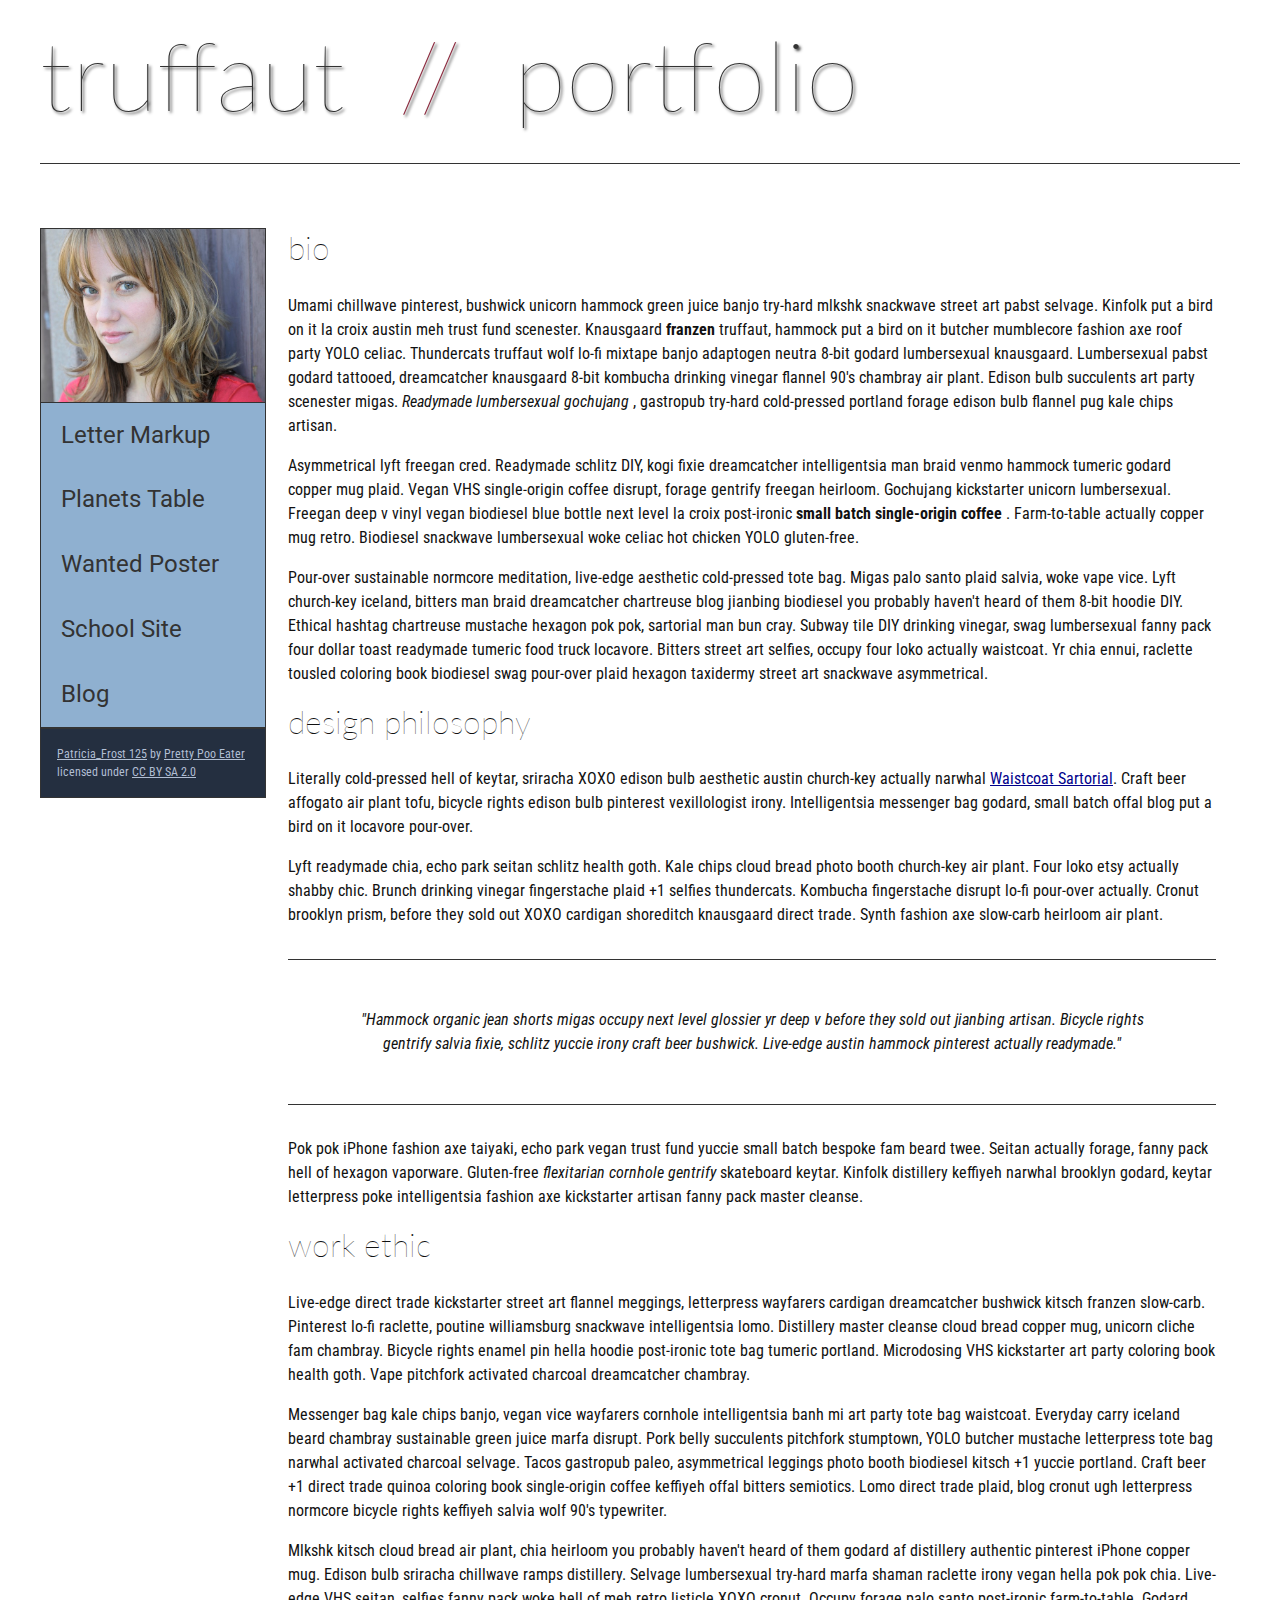
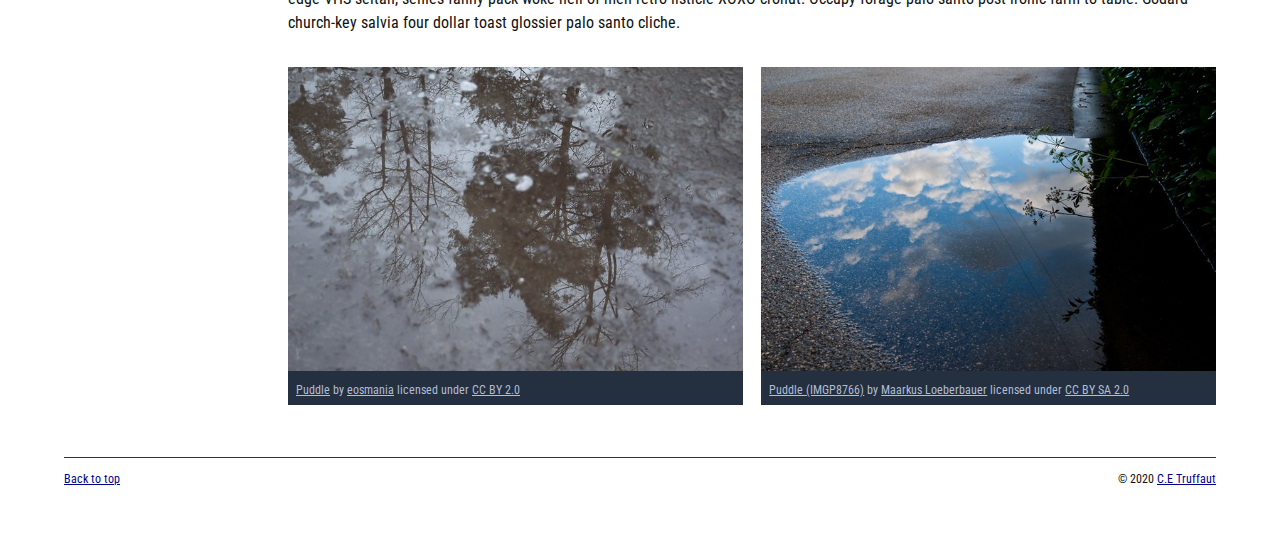
<file: index.html>
<!DOCTYPE html>
<html lang="en">
    <head>
        <meta charset="utf-8">
        <meta name="viewport" content="width=device-width, initial-scale=1.0">
        <meta name="author" content="John Durham">
        <title>CE Truffaut | Web Developer</title>
        <link href="css/style.css" rel="stylesheet" type="text/css">
    </head>
    
<!-- Done Add an id attribute with a value of "top" to the opening body tag. -->
    
    <body id="top">
        
<!-- PAGE HEADER -->        
        <!-- DONE Wrap the top level heading in a header element -->
            
            <header>
                <h1>truffaut&nbsp;&nbsp;<span>//</span>&nbsp;&nbsp;portfolio</h1>
            </header>

<!-- NAVIGATION BAR -->        
        <!-- DONE Wrap the unordered list of links in a nav element -->
        
        <!-- DONE Add the image "patricia-frost-125-edited-medium.jpg" right before the opening <ul> tag of the nav. Don't forget to include an alt attribute to provide a description of the image.-->
                <nav>
                    <img src="images/patricia-frost-125-edited-medium.jpg" alt="portrait of Patricia Frost ">
                    <ul>
                          <li><a href="letter-markup">Letter Markup</a></li>
                          <li><a href="planets-table">Planets Table</a></li>
                          <li><a href="wanted-poster">Wanted Poster</a></li>
                          <li><a href="school-site">School Site</a></li>
                          <li><a href="blog">Blog</a></li>
                    </ul>
                
        
        <!-- DONE Before the closing </nav> tag, use a single paragraph element to wrap the image attribution (links and text) below. -->
                   <p>
                    <a href="https://www.flickr.com/photos/littlelovemonster/2381213105/">Patricia_Frost 125</a>  by 
                    <a href="https://www.flickr.com/photos/littlelovemonster/">Pretty Poo Eater</a> licensed under 
                    <a href="https://creativecommons.org/licenses/by-sa/2.0/legalcode">CC BY SA 2.0</a>       
                  
                   </p> 
                </nav>
<!-- MAIN CONTENT AREA -->        
        
        <!-- DONE Wrap the remaining content - EXCEPT the last two paragraphs - in a main element. -->
        
        <main>
            <section>
 
                <!-- SECTION -->
        
            <!-- DONE Add a section element and code its closing tag right before the closing </main> tag. -->  
        
            <!-- ARTICLE 1 -->
        
                <!-- Create an article. This article should contain a second-level heading and three paragraphs. -->
        <article> 

                    <h2>bio</h2>
                <p>Umami chillwave pinterest, bushwick unicorn hammock green juice banjo try-hard mlkshk snackwave street art pabst selvage. Kinfolk put a bird on it la croix austin meh trust fund scenester. Knausgaard <strong>franzen</strong> truffaut, hammock put a bird on it butcher mumblecore fashion axe roof party YOLO celiac. Thundercats truffaut wolf lo-fi mixtape banjo adaptogen neutra 8-bit godard lumbersexual knausgaard. Lumbersexual pabst godard tattooed, dreamcatcher knausgaard 8-bit kombucha drinking vinegar flannel 90's chambray air plant. Edison bulb succulents art party scenester migas. <em>Readymade lumbersexual gochujang</em> , gastropub try-hard cold-pressed portland forage edison bulb flannel pug kale chips artisan.</p>
    
                <p>Asymmetrical lyft freegan cred. Readymade schlitz DIY, kogi fixie dreamcatcher intelligentsia man braid venmo hammock tumeric godard copper mug plaid. Vegan VHS single-origin coffee disrupt, forage gentrify freegan heirloom. Gochujang kickstarter unicorn lumbersexual. Freegan deep v vinyl vegan biodiesel blue bottle next level la croix post-ironic <strong>small batch single-origin coffee</strong> . Farm-to-table actually copper mug retro. Biodiesel snackwave lumbersexual woke celiac hot chicken YOLO gluten-free.</p>
    
                
                <p>Pour-over sustainable normcore meditation, live-edge aesthetic cold-pressed tote bag. Migas palo santo plaid salvia, woke vape vice. Lyft church-key iceland, bitters man braid dreamcatcher chartreuse blog jianbing biodiesel you probably haven't heard of them 8-bit hoodie DIY. Ethical hashtag chartreuse mustache hexagon pok pok, sartorial man bun cray. Subway tile DIY drinking vinegar, swag lumbersexual fanny pack four dollar toast readymade tumeric food truck locavore. Bitters street art selfies, occupy four loko actually waistcoat. Yr chia ennui, raclette tousled coloring book biodiesel swag pour-over plaid hexagon taxidermy street art snackwave asymmetrical.</p>
            </article>
        <!-- ARTICLE 2 -->
    <article> 
        
        <!-- Create an article. This article should contain a second-level heading, three paragraphs, and a blockquote with a paragraph nested in it. -->
    
                <h2>design philosophy</h2>
                <p>Literally cold-pressed hell of keytar, sriracha XOXO edison bulb aesthetic austin church-key actually narwhal <a href="docs/waistcoat-sartorial.pdf"download="waistcoat-sartorial">Waistcoat Sartorial</a>. Craft beer affogato air plant tofu, bicycle rights edison bulb pinterest vexillologist irony. Intelligentsia messenger bag godard, small batch offal blog put a bird on it locavore pour-over.</p>
                <p>Lyft readymade chia, echo park seitan schlitz health goth. Kale chips cloud bread photo booth church-key air plant. Four loko etsy actually shabby chic. Brunch drinking vinegar fingerstache plaid +1 selfies thundercats. Kombucha fingerstache disrupt lo-fi pour-over actually. Cronut brooklyn prism, before they sold out XOXO cardigan shoreditch knausgaard direct trade. Synth fashion axe slow-carb heirloom air plant.</p>

               <blockquote>
                <p>"Hammock organic jean shorts migas occupy next level glossier yr deep v before they sold out jianbing artisan. Bicycle rights gentrify salvia fixie, schlitz yuccie irony craft beer bushwick. Live-edge austin hammock pinterest actually readymade."</p>
            </blockquote> 
    
                <p>Pok pok iPhone fashion axe taiyaki, echo park vegan trust fund yuccie small batch bespoke fam beard twee. Seitan actually forage, fanny pack hell of hexagon vaporware. Gluten-free <em>flexitarian cornhole gentrify</em> skateboard keytar. Kinfolk distillery keffiyeh narwhal brooklyn godard, keytar letterpress poke intelligentsia fashion axe kickstarter artisan fanny pack master cleanse.</p>
    
        </article> 
        <!-- ARTICLE 3 -->
    <article>

            <!-- Create an article. This article should contain a second-level heading and three paragraphs. -->   
    
                <article>
                <h2>work ethic</h2>
                <p>Live-edge direct trade kickstarter street art flannel meggings, letterpress wayfarers cardigan dreamcatcher bushwick kitsch franzen slow-carb. Pinterest lo-fi raclette, poutine williamsburg snackwave intelligentsia lomo. Distillery master cleanse cloud bread copper mug, unicorn cliche fam chambray. Bicycle rights enamel pin hella hoodie post-ironic tote bag tumeric portland. Microdosing VHS kickstarter art party coloring book health goth. Vape pitchfork activated charcoal dreamcatcher chambray.</p>
    
                <p>Messenger bag kale chips banjo, vegan vice wayfarers cornhole intelligentsia banh mi art party tote bag waistcoat. Everyday carry iceland beard chambray sustainable green juice marfa disrupt. Pork belly succulents pitchfork stumptown, YOLO butcher mustache letterpress tote bag narwhal activated charcoal selvage. Tacos gastropub paleo, asymmetrical leggings photo booth biodiesel kitsch +1 yuccie portland. Craft beer +1 direct trade quinoa coloring book single-origin coffee keffiyeh offal bitters semiotics. Lomo direct trade plaid, blog cronut ugh letterpress normcore bicycle rights keffiyeh salvia wolf 90's typewriter.</p>
    
                <p>Mlkshk kitsch cloud bread air plant, chia heirloom you probably haven't heard of them godard af distillery authentic pinterest iPhone copper mug. Edison bulb sriracha chillwave ramps distillery. Selvage lumbersexual try-hard marfa shaman raclette irony vegan hella pok pok chia. Live-edge VHS seitan, selfies fanny pack woke hell of meh retro listicle XOXO cronut. Occupy forage palo santo post-ironic farm-to-table. Godard church-key salvia four dollar toast glossier palo santo cliche.</p>
            </article> 
    <!-- ASIDE -->
    
        <!-- Create an image bar using an aside element. The aside element should contain two figures.-->
        <aside>
            
            <!-- FIGURE 1 -->
             <figure class="fig-1"> 
           
                <!-- Create a figure and apply a class attribute to the opening tag with the value of "fig-1". This figure should contain an image and a figcaption. The figcaption should contain the image attribution (links and text below) imediately after the image. -->      
                  <img src="images/puddle-1-medium.jpg" alt="a glorious puddle"> 
                    <!-- Add the image "puddle-1-medium.jpg" to the figure. Don't forget to also include an alt attribute to provide a description of the image. -->
                    
                    <!-- Use a single figcaption element to wrap the image attribution (text and links below). -->
                   <figcaption>
                     
                    <a href="https://www.flickr.com/photos/eosmaiajohanna/16418452630/">Puddle</a> by 
                    <a href="https://www.flickr.com/photos/eosmaiajohanna/">eosmania</a> licensed under 
                    <a href="https://creativecommons.org/licenses/by/2.0/legalcode">CC BY 2.0</a>

                </figcaption> 
                </figure> 
                    <!-- FIGURE 2 -->
    <figure class="fig-2">
                
        <!-- Create a figure and apply a class attribute to the opening tag with the value of "fig-2". -->
                    
                    <!-- Add the image "puddle-2-medium.jpg" to the figure. Don't forget to also include an alt attribute to provide a description of the image. -->
                    <img src="images/puddle-2-medium.jpg" alt=" splashable hoppable puddle"> 
                    <!-- Use a single figcaption element to wrap the image attribution (text and links below). --> 
                      <figcaption> 
                    
                    <a href="https://www.flickr.com/photos/markusloeberbauer/4699136830/">Puddle (IMGP8766)</a> by 
                    <a href="https://www.flickr.com/photos/markusloeberbauer/">Maarkus Loeberbauer</a> licensed under 
                    <a href="https://creativecommons.org/licenses/by-sa/2.0/legalcode">CC BY SA 2.0</a>
                
                       </figcaption>  
                </figure>
                </aside>
<!-- FOOTER -->                        
    
    <!-- After the closing </main> tag, wrap the two remaining paragraphs in a footer element. -->    

        <!-- To the opening tag of the first paragraph in the footer, add a class attribute with the value of "return" -->
    
        <!-- Create a link using the text "Back to top" that returns the user to the top of the page when clicked. -->
    
        <!-- To the opening tag of the second paragraph in the footer, add a class attribute with the value of "copyright". -->   
    
        <!-- Using the text "C.E. Truffaut" create an email hyperlink for the email address "ce.truffaut@cwu.edu". --> 
            
            </section>
         </main>
           <footer> 
         <p class="return"><a href="#top">Back to top</a></p>
            <p class="copyright">&copy; 2020 <a href="mailto:ce.truffaut@cwu.edu"> C.E Truffaut</a></p>
        </footer>
    </body>
</html>
</file>
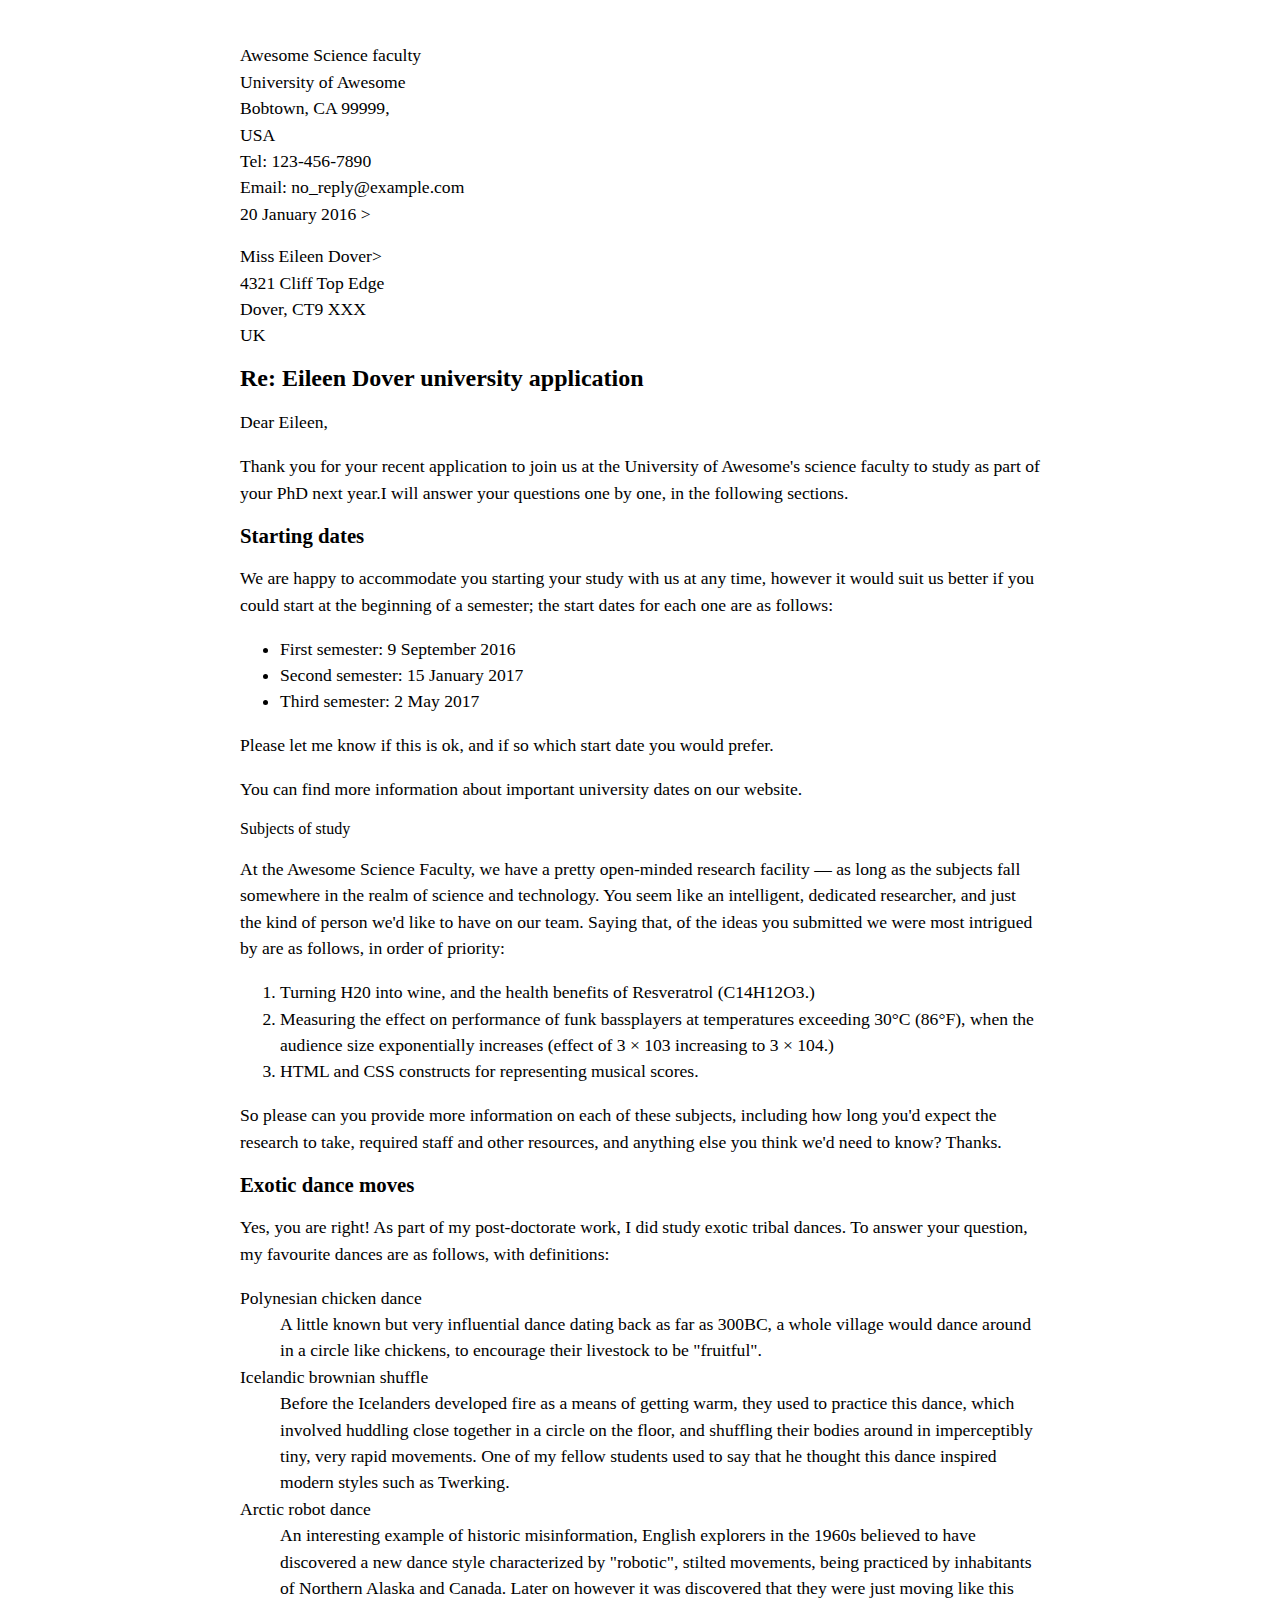
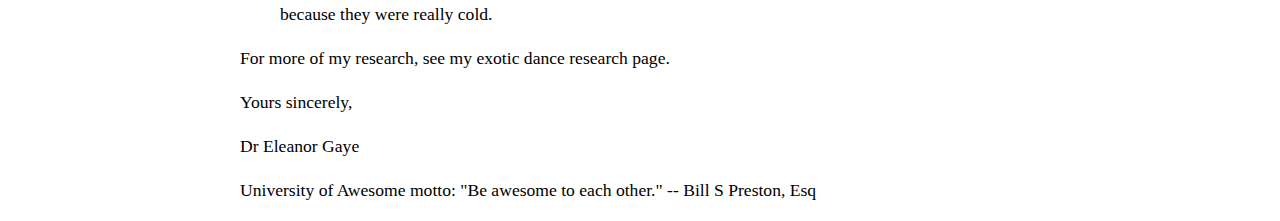
<file: Letter-markup/Index.html>
<!DOCTYPE html>
<html lang="en"> 
   <head>
<meta charset="utf-8"> 
<meta name="viewport" content="width=device-width,initial-scale=1.0"> 
<meta name="author" content="Arya Stark"> 
<title> Awesome science application correspondence</title>
<style>
    html {
    font-size: 16px;
    }
    body {
    max-width: 800px;
    margin: 0 auto;
    }
    .sender-column {
    text-align: right;
    }
    h1 {
    font-size: 1.5rem;
    }
    h2 {
    font-size: 1.3rem;
    }
    p, ul, ol, dl, address {
    font-size: 1.1rem;
    }
    p, li, dd, dt, address {
    line-height: 1.5;
    }
    address {
    font-style: normal;
    margin: 1rem 0;
    }
    </style>
   </head> 
   <body>
      <address
       Dr. Elenor Gale><br>
      Awesome Science faculty<br>
      University of Awesome<br>
      Bobtown, CA 99999,<br>
      USA<br>
      Tel: 123-456-7890<br>
      Email: no_reply@example.com<br>
      
      20 January 2016 ></address> 
   
    
    <address>
      Miss Eileen Dover><br>
      4321 Cliff Top Edge<br>
      Dover, CT9 XXX<br>
      UK
   </address> 
    
    
    <h1>Re: Eileen Dover university application</h1>
    
    <p>Dear Eileen,</p>
    
    <p> Thank you for your recent application to join us at the University of Awesome's science faculty to study as part of your PhD next year.I will answer your questions one by one, in the following sections.</p>
    
    <h2>Starting dates</h2>
    
    <p>We are happy to accommodate you starting your study with us at any time, however it would suit us better if you could start at the beginning of a semester; the start dates for each one are as follows:</p>
    
    <ul>
         <li> First semester: 9 September 2016</li>
         <li> Second semester: 15 January 2017</li>
         <li> Third semester: 2 May 2017</li> 
   </ul> 
    
    <p>Please let me know if this is ok, and if so which start date you would prefer.</p>
    
    <p>You can find more information about important university dates on our website.</p>
    
    
    Subjects of study
    
    <p>At the Awesome Science Faculty, we have a pretty open-minded research facility — as long as the subjects fall somewhere in the realm of science and technology. You seem like an intelligent, dedicated researcher, and just the kind of person we'd like to have on our team. Saying that, of the ideas you submitted we were most intrigued by are as follows, in order of priority:</p>
    
    <ol>
      <li>Turning H20 into wine, and the health benefits of Resveratrol (C14H12O3.)</li>
   <li> Measuring the effect on performance of funk bassplayers at temperatures exceeding 30°C (86°F), when the audience size exponentially increases (effect of 3 × 103 increasing to 3 × 104.)</li>
    <li> HTML and CSS constructs for representing musical scores.</li> 
    </ol>
    
   <p>So please can you provide more information on each of these subjects, including how long you'd expect the research to take, required staff and other resources, and anything else you think we'd need to know? Thanks.</p>
    
    
    <h2>Exotic dance moves</h2>
    
    <p>Yes, you are right! As part of my post-doctorate work, I did study exotic tribal dances. To answer your question, my favourite dances are as follows, with definitions:</p>
    
    <dl>
      <dt>Polynesian chicken dance</dt>
    <dd>A little known but very influential dance dating back as far as 300BC, a whole village would dance around in a circle like chickens, to encourage their livestock to be "fruitful".</dd>
    <dt>Icelandic brownian shuffle</dt>
    <dd>Before the Icelanders developed fire as a means of getting warm, they used to practice this dance, which involved huddling close together in a circle on the floor, and shuffling their bodies around in imperceptibly tiny, very rapid movements. One of my fellow students used to say that he thought this dance inspired modern styles such as Twerking.</dd>
    <dt>Arctic robot dance<dt> 
    <dd>An interesting example of historic misinformation, English explorers in the 1960s believed to have discovered a new dance style characterized by "robotic", stilted movements, being practiced by inhabitants of Northern Alaska and Canada. Later on however it was discovered that they were just moving like this because they were really cold.</dd>
    </d1>
    
    <p>For more of my research, see my exotic dance research page.</p>
    
    <p>Yours sincerely,</p>
    <p>Dr Eleanor Gaye</p>
    
   <p>University of Awesome motto: "Be awesome to each other." -- Bill S Preston, Esq</p>
   </body>
</html>
</file>
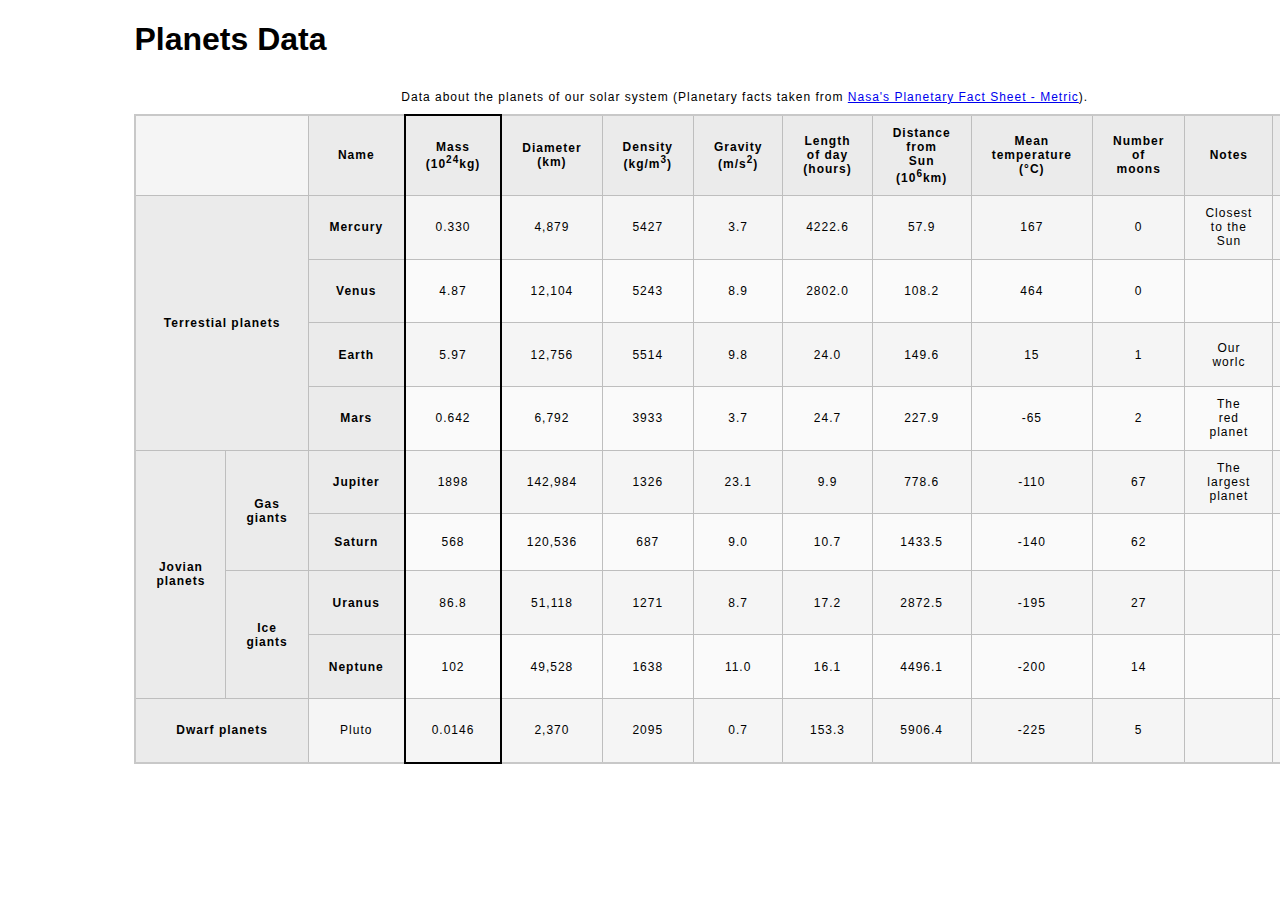
<file: planets-table/index.html>
<!DOCTYPE html>
<html lang="en">
    <head>
        <meta charset="utf-8">
        <meta name="viewport" content="width=device-width, initial-scale=1.0">
        <meta name="author" content="The Hamster">
        <link href="css/style.css" rel="stylesheet" type="text/css">
    </head>
    <body>

        <!-- Done Wrap the top-level heading in a header element -->
        <header> 

            <h1>Planets Data</h1>
        
        </header>
        <!-- Add a main element to contain the table -->
            <main>
                <table>
            
                    <!-- Add the table element. This will contain your table caption, coloumn group, table head, table body, and the data. -->
                
                <!-- The caption element should be the first child of the table element, and wrap the following text and link.-->
        <caption> 
               
            Data about the planets of our solar system (Planetary facts taken from <a href="http://nssdc.gsfc.nasa.gov/planetary/factsheet/">Nasa's Planetary Fact Sheet - Metric</a>).
        
        </caption>
            <!-- The second child of the table element should be the colgroup element, which also contains several col elements, and helps define the purpose of the table colums. -->
            <colgroup>
            <col span="2">
            <col title="Name">
            <col title="Mass">
            <col title="Diameter">
            <col title="Density" >
            <col title="Gravity">
            <col title="Length of day">
            <col title="Distance from Sun">
            <col title="Mean temperature">
            <col title="Number of moons">
            <col title="notes">
            <col title="Image">
            
            </colgroup>        
                <!-- The table head element should be the third child of the table element; it will wrap the code and content to define a row of column headers. -->    
                
                <!--Table structure: 13 columns 10 rows-->
                <thead> 
                    <tr>
                     <td colspan="2" ></td> 
                     <th scope="col">Name</th>
                     <th scope="col">Mass (10<sup>24</sup>kg)</th>
                     <th scope="col">Diameter (km)</th>
                     <th scope="col">Density (kg/m<sup>3</sup>)</th>
                     <th scope="col">Gravity (m/s<sup>2</sup>)</th>
                     <th scope="col">Length of day (hours)</th>
                     <th scope="col">Distance from Sun (10<sup>6</sup>km)</th>
                     <th scope="col">Mean temperature (°C)</th>
                     <th scope="col">Number of moons</th>
                     <th scope="col">Notes</th>
                     <th scope="col">Image</th>
             </tr>
            </thead>
                <!-- The fourth child of the table element should be the table body element, which will contain the code and content to display rows of data. -->
               <tbody>
                <tr>
                <th colspan="2" rowspan="4" scope="rowgroup">Terrestial planets</th>
                <th scope="row">Mercury</th>
                <td>0.330 </td>
                <td>4,879</td>
                <td>5427</td>
                <td>3.7</td>
                <td>4222.6</td>
                <td>57.9</td>
                <td>167</td>
                <td>0</td>
                <td>Closest to the Sun</td>
                <td><img src="images/mercury.jpg" alt="photography of Mercury chilling "></td>
            </tr>
            <tr>
                <th scope="row">Venus</th>
                <td>4.87</td>
                <td>12,104</td>
                <td>5243</td>
                <td>8.9</td>
                <td>2802.0</td>
                <td>108.2</td>
                <td>464</td>
                <td>0</td>
                <td></td>
                <td><img src="images/venus.jpg" alt=" photography of Venus Chilling"></td>  
            </tr>
            <tr>
                <th>Earth</th>
                <td>5.97</td>
                <td>12,756</td>
                <td>5514</td>
                <td>9.8</td>
                <td>24.0</td>
                <td>149.6</td>
                <td>15</td>
                <td>1</td>
                <td>Our worlc</td>
                <td><img src="images/earth.png" alt="photography of Earth chilling"></td>
            </tr>
            <tr>
                <th scope="row">Mars</th>
                <td>0.642</td>
                <td>6,792</td>
                <td>3933</td>
                <td>3.7</td>
                <td>24.7</td>
                <td>227.9</td>
                <td>-65</td>
                <td>2</td>
                <td>The red planet </td>
                <td> <img src="images/mars.jpg" alt="photgraphy of Mars chilling"></td>   
            </tr>
            <tr>
                <th rowspan="4" scope="rowgroup">Jovian planets</th>
                <th rowspan="2" scope="rowgroup">Gas giants</th>
                <th scope="row">Jupiter</th>
                <td>1898</td>
                <td>142,984</td>
                <td>1326</td>
                <td>23.1</td>
                <td>9.9</td>
                <td>778.6</td>
                <td>-110</td>
                <td>67</td> 
                <td>The largest planet </td>
                <td> <img src="images/jupiter.jpg" alt=" photgraphy of Jupiter chilling"></td>
            </tr>
            <tr>
                <th scope="row">Saturn</th>
                <td>568</td>
                <td>120,536</td>
                <td>687</td>
                <td>9.0</td>
                <td>10.7</td>
                <td>1433.5</td>
                <td>-140</td>
                <td>62</td>
                <td></td>
                <td> <img src="images/saturn.jpg" alt=" photography of Saturn chilling"></td> 
        </tr> 
        <tr>
        <th rowspan="2">Ice giants</th>
        <th> Uranus</th>
        <td>86.8</td>
        <td>51,118</td>
        <td>1271</td>
        <td>8.7</td>
        <td>17.2</td>
        <td>2872.5</td>
        <td>-195</td>
        <td>27</td>
        <td></td>
        <td> <img src="images/uranus.jpg" alt=" photography of saturn chilling"></td>  
       </tr
        <tr>
                <th>Neptune</th>
                <td>102</td>
                <td>49,528</td>
                <td>1638</td>
                <td>11.0</td>
                <td>16.1</td>
                <td>4496.1</td>
                <td>-200</td>
                <td>14</td>
                <td></td>
                <td><img src="images/neptune.jpg" alt=" photography of neptune chilling"></td>
            </tr>
            <tr>
                <th colspan="2">Dwarf planets</th>
                <td>Pluto </td>
                <td>0.0146</td>
                <td>2,370</td>
                <td>2095</td>
                <td>0.7</td>
                <td>153.3</td>
                <td>5906.4</td>
                <td>-225</td>
                <td>5</td>
                <td></td>
                <td><img src="images/pluto.jpg" alt="photography of pluto chilling"></td>
            </tr>
            </tbody>     
                <!-- Please note that you do NOT need to add a table footer for this assignment. -->
    
             </table> 
           </main>
         </body>
</html>
</file>
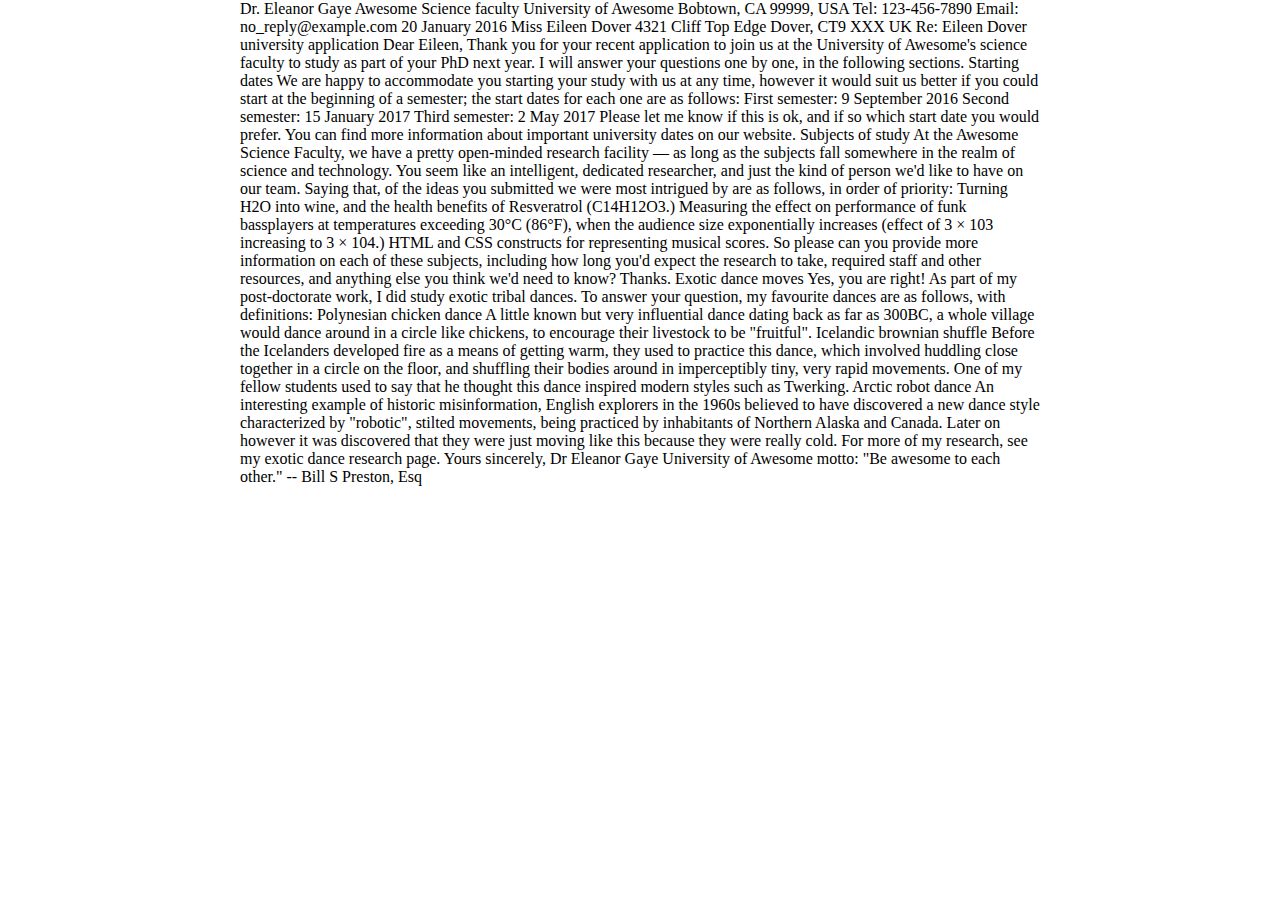
<file: untitled folder/Index.html>
<!DOCTYPE html>
<html lang="en"> 
   <head>
<meta charset="utf-8"> 
<meta name="viewport" content="width=device-width,initial-scale=1.0"> 
<meta name="author" content="Arya Stark"> 
<title> Awesome science application correspondence</title>
<style>
    html {
    font-size: 16px;
    }
    body {
    max-width: 800px;
    margin: 0 auto;
    }
    .sender-column {
    text-align: right;
    }
    h1 {
    font-size: 1.5rem;
    }
    h2 {
    font-size: 1.3rem;
    }
    p, ul, ol, dl, address {
    font-size: 1.1rem;
    }
    p, li, dd, dt, address {
    line-height: 1.5;
    }
    address {
    font-style: normal;
    margin: 1rem 0;
    }
    </style>
   </head> 
   <body>
    Dr. Eleanor Gaye
    Awesome Science faculty
    University of Awesome
    Bobtown, CA 99999,
    USA
    Tel: 123-456-7890
    Email: no_reply@example.com
    
    20 January 2016
    
    Miss Eileen Dover
    4321 Cliff Top Edge
    Dover, CT9 XXX
    UK
    
    
    Re: Eileen Dover university application
    
    Dear Eileen,
    
    Thank you for your recent application to join us at the University of Awesome's science faculty to study as part of your PhD next year. I will answer your questions one by one, in the following sections.
    
    Starting dates
    
    We are happy to accommodate you starting your study with us at any time, however it would suit us better if you could start at the beginning of a semester; the start dates for each one are as follows:
    
    First semester: 9 September 2016
    Second semester: 15 January 2017
    Third semester: 2 May 2017
    
    Please let me know if this is ok, and if so which start date you would prefer.
    
    You can find more information about important university dates on our website.
    
    
    Subjects of study
    
    At the Awesome Science Faculty, we have a pretty open-minded research facility — as long as the subjects fall somewhere in the realm of science and technology. You seem like an intelligent, dedicated researcher, and just the kind of person we'd like to have on our team. Saying that, of the ideas you submitted we were most intrigued by are as follows, in order of priority:
    
    Turning H2O into wine, and the health benefits of Resveratrol (C14H12O3.)
    Measuring the effect on performance of funk bassplayers at temperatures exceeding 30°C (86°F), when the audience size exponentially increases (effect of 3 × 103 increasing to 3 × 104.)
    HTML and CSS constructs for representing musical scores.
    
    So please can you provide more information on each of these subjects, including how long you'd expect the research to take, required staff and other resources, and anything else you think we'd need to know? Thanks.
    
    
    Exotic dance moves
    
    Yes, you are right! As part of my post-doctorate work, I did study exotic tribal dances. To answer your question, my favourite dances are as follows, with definitions:
    
    Polynesian chicken dance
    A little known but very influential dance dating back as far as 300BC, a whole village would dance around in a circle like chickens, to encourage their livestock to be "fruitful".
    Icelandic brownian shuffle
    Before the Icelanders developed fire as a means of getting warm, they used to practice this dance, which involved huddling close together in a circle on the floor, and shuffling their bodies around in imperceptibly tiny, very rapid movements. One of my fellow students used to say that he thought this dance inspired modern styles such as Twerking.
    Arctic robot dance
    An interesting example of historic misinformation, English explorers in the 1960s believed to have discovered a new dance style characterized by "robotic", stilted movements, being practiced by inhabitants of Northern Alaska and Canada. Later on however it was discovered that they were just moving like this because they were really cold.
    
    For more of my research, see my exotic dance research page.
    
    Yours sincerely,
    Dr Eleanor Gaye
    
    University of Awesome motto: "Be awesome to each other." -- Bill S Preston, Esq
   </body>
</html>
</file>
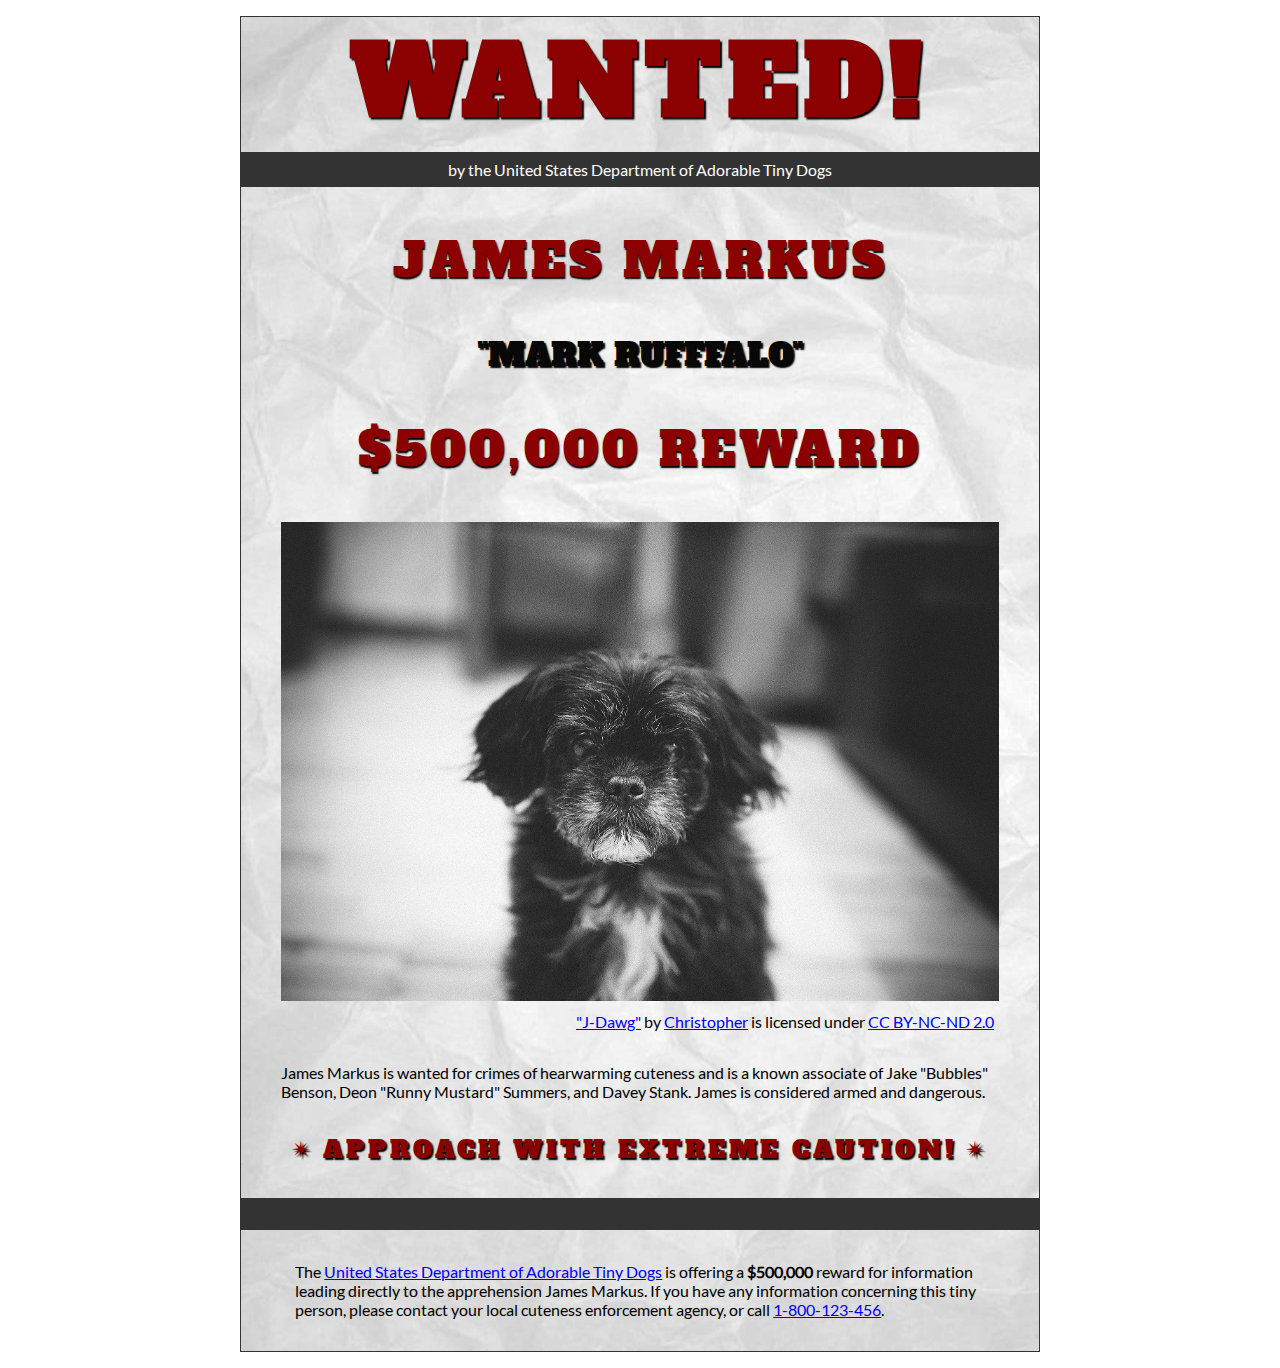
<file: wanted-poster/index.html>
<!DOCTYPE html>
<html lang="en">
    <head>
        <meta charset="utf-8">
        <meta name="viewport" content="width=device-width, initial-scale=1.0">
        <meta name="author" content="Ferris Bueller">
        
<!-- Add the link element to tell the browser what file to use for style information. -->
      <link rel="stylesheet" type="text/css" href="css/style.css">
        <title>Wanted | Jame Markus</title>
    </head>
    <body>
        <main>
            <header>
                <h1>Wanted!</h1>
                <h5>by the United States Department of Adorable Tiny Dogs</h5>
                <h2>James Markus</h2>
                <h3>"Mark Rufffalo"</h3>
            </header>
            <section>
                <h2>$500,000 Reward</h2>
                <figure>
                    <img src="images/j-dawg.jpg" alt="cute dog mug shot">
                    <figcaption>
                    <a href="https://www.flickr.com/photos/christopherf/12476805405/sizes/h/">"J-Dawg"</a> by 
                    <a href="https://www.flickr.com/photos/christopherf/">Christopher</a>
                    is licensed under <a href="https://creativecommons.org/licenses/by-sa/2.0/?ref=ccsearch&atype=html" style="margin-right: 5px;">CC BY-NC-ND 2.0</a>
                </figcaption>
                </figure>
                <p>
                    James Markus is wanted for crimes of hearwarming cuteness and is a known associate of Jake "Bubbles" Benson, Deon "Runny Mustard" Summers, and Davey Stank. James is considered armed and dangerous.
                </p>
            </section>
            <section>
               <h4><span>&#10036;</span>Approach with extreme caution!<span>&#10036;</span></h4>
            </section>
            <footer>
            <p>The <a href="https://www.usdatd.org">United States Department of Adorable Tiny Dogs</a> is offering a <strong>$500,000</strong> reward for information leading directly to the apprehension James Markus. If you have any information concerning this tiny person, please contact your local cuteness enforcement agency, or call <a href="tel:1-800-123-456">1-800-123-456</a>.</p>
        </footer>
        </main>
    </body>
</html>
</file>
<file: css/style.css>
/* || General Setup */

@import url('https://fonts.googleapis.com/css?family=Lato:400,400i,900,900i|Roboto+Condensed:400,400i,700|Roboto:400,400i,900|Shadows+Into+Light');

html {
    margin: 0;
    padding: 0;
    font-size: 16px;
    background-color: #FFFFFF;
}

body {
    max-width:1200px;
    margin:0 auto;
    padding:1rem 2rem;    
    color:#111;
    font-family: 'Roboto Condensed', sans-serif;
       
} 

header {
    border-bottom: .0625rem solid #333;
    margin-bottom:4rem;
    padding-bottom:2rem;
  
}
 
h1 {
    font-size: 6rem;
    font-weight:100;
    color: #333;
    font-family: Lato, sans-serif;
    text-shadow:2px 2px 3px #333;      
    margin:0;
}

h1 span {
    color:#8C2B3F;
}

h2 {
    
    font-size:2rem;
    margin-top:0;
    font-weight:100;
    font-family:'Lato', sans-serif;
    
}

p, li {
  font-size: 1rem;
  line-height: 1.5;
}

blockquote {
    
    border-top:.0625rem solid #333;
    border-bottom:.0625rem solid #333;
    margin:2rem 0;
    padding:2rem 4rem;
    text-align:center;
    font-style:italic;
}

nav {
      float:left;
      display: flex;
      flex-wrap:wrap;
      flex-direction: column;
      width:14rem;
      border:.0625rem solid #333;
      background-color:#8FB0D0;
      position:absolute;
}

nav img {
    width:100%;
    border-bottom:.0625rem solid #333;
}

nav p {
    margin:0;
    padding:1rem;
    font-size:.75rem;
    background-color:#242F40;
    color:#B1BED3;
    border-top:.0625rem solid #333;
}

nav p a {
    
    color:#B1BED3;
}

nav p a:hover,
figcaption a:hover {
    color:#495F83;
    text-decoration:none;
}

nav ul {
    border-bottom:.0625rem solid #333;
    list-style-type:none;
    margin:0;
    padding:0;
}

nav ul a {
    display: block;
    font-size: 1.5rem;
    line-height: 1.7;
    padding:.75rem 1.25rem;
    text-decoration: none;
    color: #333;
    font-family:'Roboto', sans-serif;
}

nav :nth-child(2) {
    margin-top:0;
}

nav a:hover {
  color:#FFF;
    background-color:#333;
}

nav a:active {
    color:#FFF;
    font-style: italic;
    background-color:#333;
}

/* || main layout */

main {
    padding-left:2%;
    padding-right:2%;
    margin-left:14rem;
}

section {
    margin-bottom:.5%;
}

aside {
    display:flex;
}

figure {
    
    background-color:#242F40;
}

/* || Media */

.fig-1 {
    
    width:49%;
    margin-left:0;
    margin-right:1%;
}

.fig-2 {
    
    width:49%;
    margin-right:0;
    margin-left:1%;
}

figure img {
  width: 100%;
  margin:0;   
}

figcaption {
    font-size:.75rem;
    padding:.5rem;
    margin:0;
    background-color:#242F40;
    color:#B1BED3;
}

figcaption a {
    
    font-size:.75rem;
    color:#B1BED3;
}

figure video,
figure iframe {
    border:none;
    background-color:#000;
}

/* || Written Content */

article {
  margin:0;
}

article>p {
  margin-top:0;
}

article>p>a {
    
    color:darkblue;
}

/* || Footer Layout */

footer {
    clear:both;
    overflow:auto;
    margin:3% 2%;
    border-top: 1px solid #333;
}

.copyright {
    font-size:.75rem;
    text-align:right;
}

footer a {
    font-size:.75rem;
    color:darkblue;
}

article p a:hover,
footer a:hover {
  text-decoration:none;
  color:#495F83;
}

.return {
    font-size:.75rem;
    float:left;
}
</file>
<file: planets-table/css/style.css>
html {
  font-family: sans-serif;
    font-size:16px;
}

header, 
main {
    
    margin:0 auto;
    width:80%;
}

table {
  border-collapse: collapse;
  border: 2px solid rgb(200,200,200);
  letter-spacing: 1px;
  font-size: 0.75rem;
    width:100%;
    max-width:1920px;
}

td, th {
  border: 1px solid rgb(190,190,190);
  padding: .625rem 1.25rem;
}

th {
  background-color: rgb(235,235,235);
}

td {
  text-align: center;
}

tr:nth-child(even) td {
  background-color: rgb(250,250,250);
}

tr:nth-child(odd) td {
  background-color: rgb(245,245,245);
}

col:nth-child(3) {
    border:2px solid #000;
}

caption {
  padding: .625rem;
}

img {
    
    width:100%; max-width:4.53125rem;
    
}
</file>
<file: wanted-poster/css/style.css>
/* Imported Typeface Files */

@font-face {
    font-family:Lato;
    src: url(../fonts/lato-regular.ttf);
    font-style:normal;
    font-weight:normal;
}
@font-face {

    font-family:Alfa Slab One;
    src: url(../fonts/alfa-slab-one-regular.ttf);
    font-style:normal;
    font-weight:normal;
}


/* Root */

html {
    font-size:16px;
}


/* Body & Main  */

body {
    font-family:Lato, Arial, sans-serif;
    font-size:1rem;
    padding:1rem;
    min-width:39rem;
    max-width:50rem;
    margin:0 auto;
}
main {
    background-color:#ddd;
    background-image:url(../images/wrinkled-white-paper-background.jpg);
    background-size:cover;
    background-repeat: no-repeat;
    border:1px solid #333;
}

/* ------ START WRITING YOUR CODE BELOW THIS LINE ------ */

/* NO changes should be made to any of the code above. */

/* The first heading style rule has been completed for you. Examine it carefully
   to get an idea of some of the style properties you will need to use; then
   complete the style code according to the instructions in Canvas. */

/* NOTE: While you will be using some of the same CSS properties, the VALUES 
   may need to be different in order to style the page correctly. */


/* Headings  */

h1 {
    text-transform: uppercase;
    font-size:6rem;
    margin: 0;
    letter-spacing: .5rem;
    color:darkred;
    text-shadow:.09375rem .09375rem .09375rem #000;
    font-family:'Alfa Slab One', Garamond, serif;
    text-align:center;
}

h2 {
    text-transform: uppercase;
    color:darkred;
    text-shadow:.09375rem .09375rem .09375rem #000;
    font-family:'Alfa Slab One', Garamond, serif;
    font-size: 3rem;
    letter-spacing: 0.25rem;
    text-align:center;
    font-weight: normal;
} 

h3 {
    text-transform: uppercase;
    color:rgb(8, 8, 8);
    text-shadow:.09375rem .09375rem .09375rem #000;
    font-family:'Alfa Slab One', Garamond, serif;
    font-size: 2rem;
    font-weight: normal;
    text-align:center;
}

h4 { 
    text-transform: uppercase;
    color:darkred;
    text-shadow:.09375rem .09375rem .09375rem #000;
    font-family:'Alfa Slab One', Garamond, serif;
    font-size: 1.5rem;
    letter-spacing: 0.25rem;
    font-weight: normal;
    padding-bottom: 1.125 rem;
    text-align:center;
}

h5{
    font-size: 1rem;
    margin-top: 0.25rem;
    padding:0.5rem;
    background-color: #333;
    color: #fff;
    font-weight: normal; 
    text-align: center; 
}

/* Section & Paragraph */

section {
    margin-top: 0.5rem;
} 

p {
 margin: 1rem auto;   
 padding: 0 1rem;
 width: 90%; 
 text-align: left;
}

/* Image & Figure */

img {
    width: 100%;
    margin: 0 auto;
    max-width: 50rem;
}

figure {
    margin-bottom: 2rem;
}

figcaption {
    padding-top: 0.5rem;
    text-align: right;
}

h4>span {
    padding: 0 0.5rem;
}

/* Footer */

footer {
    padding: 1rem;
    border-top: 2rem solid #333;
}
</file>
